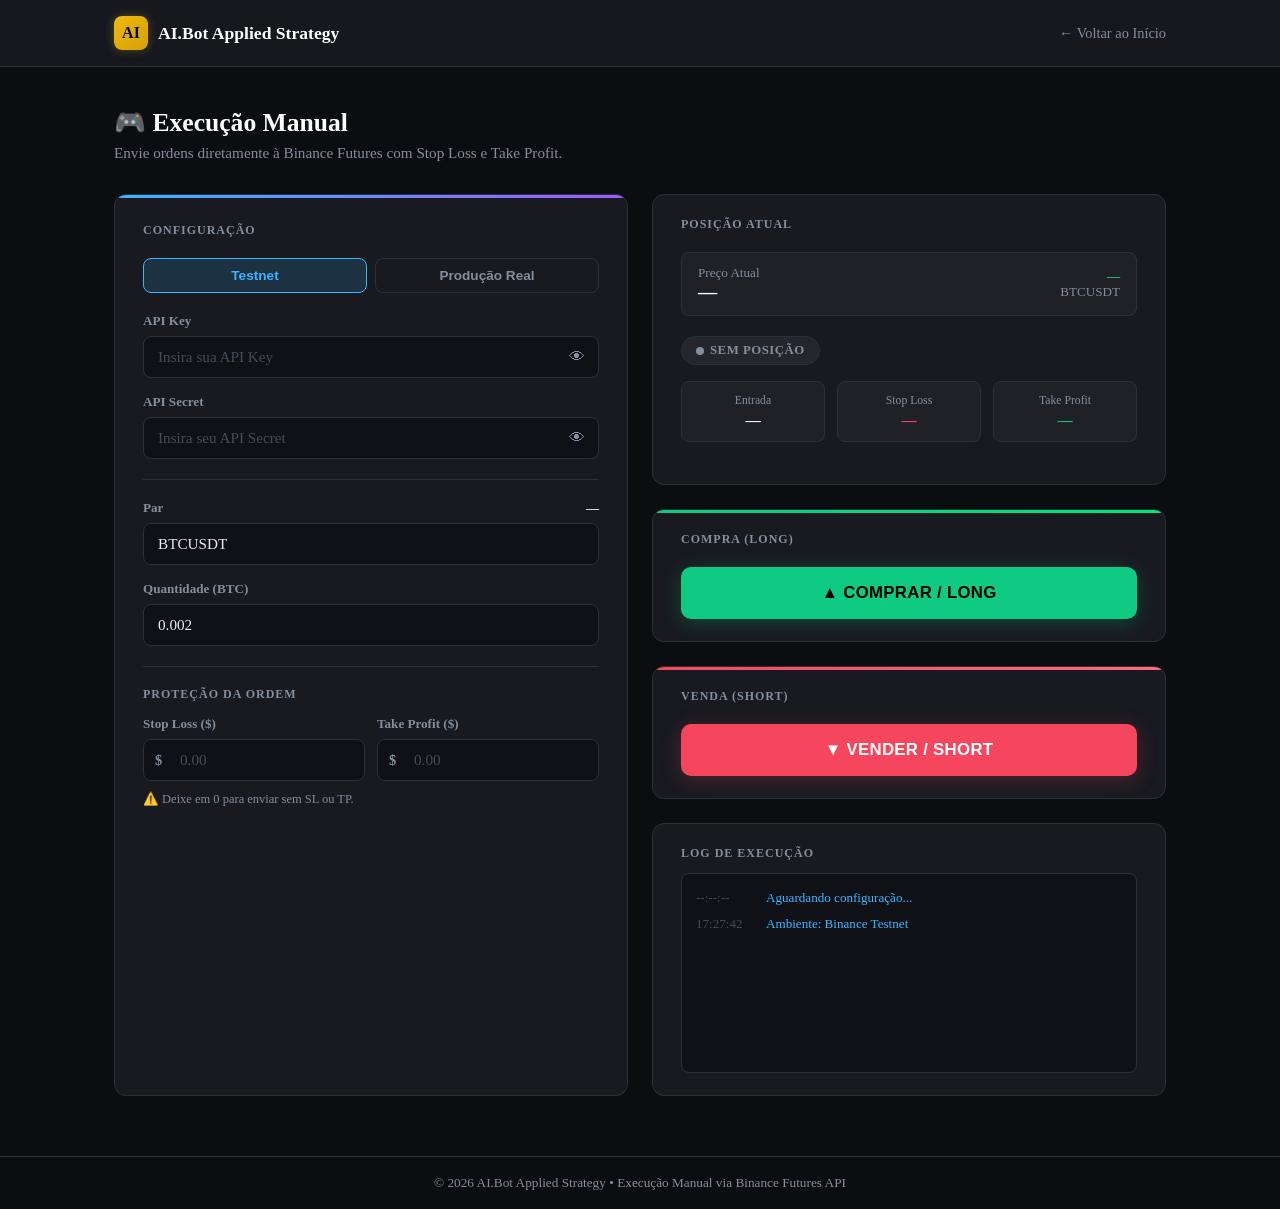
<file: pages/manual.html>
﻿<!DOCTYPE html>
<html lang="pt-BR">
<head>
    <meta charset="UTF-8">
    <meta name="viewport" content="width=device-width, initial-scale=1.0">
    <title>Execução Manual — AI.Bot</title>
    <meta name="description" content="Painel de execução manual de ordens na Binance Futures com Stop Loss e Take Profit.">
    <link rel="stylesheet" href="/css/global.css">
    <link rel="stylesheet" href="/css/manual.css">
</head><body>

<!-- Header -->
<header>
    <div class="navbar">
        <a href="/" class="brand-logo">
            <div class="logo-symbol">AI</div>
            <span>AI.Bot Applied Strategy</span>
        </a>
        <a href="/" class="nav-back" id="btn-back-home">← Voltar ao Início</a>
    </div>
</header>

<main>
    <h1 class="page-title">🎮 Execução Manual</h1>
    <p class="page-sub">Envie ordens diretamente à Binance Futures com Stop Loss e Take Profit.</p>

    <div class="panel-grid">

        <!-- ═══ Painel Esquerdo: Configuração ═══ -->
        <div class="card config-card">
            <div class="card-title">Configuração</div>

            <!-- Ambiente -->
            <div class="env-toggle">
                <button class="env-btn active-testnet" id="btn-env-testnet" onclick="setEnv('testnet')">Testnet</button>
                <button class="env-btn" id="btn-env-prod" onclick="setEnv('production')">Produção Real</button>
            </div>

            <!-- Credenciais -->
            <div class="form-group">
                <div class="form-label">API Key</div>
                <div class="pass-wrap">
                    <input type="password" id="api-key" placeholder="Insira sua API Key" autocomplete="off">
                    <button class="pass-toggle" onclick="togglePass('api-key', this)">👁</button>
                </div>
            </div>
            <div class="form-group">
                <div class="form-label">API Secret</div>
                <div class="pass-wrap">
                    <input type="password" id="api-secret" placeholder="Insira seu API Secret" autocomplete="off">
                    <button class="pass-toggle" onclick="togglePass('api-secret', this)">👁</button>
                </div>
            </div>

            <hr class="divider">

            <!-- Par e Quantidade -->
            <div class="form-group">
                <div class="form-label">Par <span id="lbl-price-inline">—</span></div>
                <input type="text" id="inp-symbol" value="BTCUSDT" placeholder="Ex: BTCUSDT" oninput="onSymbolChange()">
            </div>
            <div class="form-group">
                <div class="form-label">Quantidade (BTC)</div>
                <input type="number" id="inp-qty" value="0.002" step="0.001" min="0.001" placeholder="Ex: 0.002">
            </div>

            <hr class="divider">

            <!-- Stop Loss / Take Profit -->
            <div class="card-title" style="margin-bottom:14px;">Proteção da Ordem</div>
            <div class="sl-tp-row">
                <div class="form-group" style="margin-bottom:0">
                    <div class="form-label">Stop Loss ($)</div>
                    <div class="input-icon-wrap">
                        <span class="input-prefix">$</span>
                        <input type="number" id="inp-sl" placeholder="0.00" step="0.10" min="0">
                    </div>
                </div>
                <div class="form-group" style="margin-bottom:0">
                    <div class="form-label">Take Profit ($)</div>
                    <div class="input-icon-wrap">
                        <span class="input-prefix">$</span>
                        <input type="number" id="inp-tp" placeholder="0.00" step="0.10" min="0">
                    </div>
                </div>
            </div>

            <p style="font-size:.78rem; color:var(--text-muted); margin-top:10px;">
                ⚠️ Deixe em 0 para enviar sem SL ou TP.
            </p>
        </div>

        <!-- ═══ Painel Direito: Execução ═══ -->
        <div style="display:flex; flex-direction:column; gap:24px;">

            <!-- Posição Atual + Preço -->
            <div class="card" style="padding:22px 28px;">
                <div class="card-title">Posição Atual</div>

                <div class="price-info">
                    <div>
                        <div class="price-label">Preço Atual</div>
                        <div class="price-value" id="live-price">—</div>
                    </div>
                    <div style="text-align:right;">
                        <div class="price-change up" id="live-change">—</div>
                        <div class="price-label" id="live-symbol-lbl">BTCUSDT</div>
                    </div>
                </div>

                <div id="pos-badge" class="position-badge none">
                    <div class="pos-dot"></div>
                    <span id="pos-badge-text">SEM POSIÇÃO</span>
                </div>

                <div class="summary-grid">
                    <div class="summary-item">
                        <div class="summary-lbl">Entrada</div>
                        <div class="summary-val" id="sum-entry">—</div>
                    </div>
                    <div class="summary-item">
                        <div class="summary-lbl">Stop Loss</div>
                        <div class="summary-val" id="sum-sl" style="color:var(--red);">—</div>
                    </div>
                    <div class="summary-item">
                        <div class="summary-lbl">Take Profit</div>
                        <div class="summary-val" id="sum-tp" style="color:var(--green);">—</div>
                    </div>
                </div>
            </div>

            <!-- Botões de Ordem -->
            <div class="card green-card" style="padding:22px 28px;">
                <div class="card-title">Compra (LONG)</div>
                <button class="btn-buy" id="btn-buy" onclick="executeOrder('BUY')">
                    ▲ COMPRAR / LONG
                </button>
            </div>

            <div class="card red-card" style="padding:22px 28px;">
                <div class="card-title">Venda (SHORT)</div>
                <button class="btn-sell" id="btn-sell" onclick="executeOrder('SELL')">
                    ▼ VENDER / SHORT
                </button>
            </div>

            <!-- Log -->
            <div class="card" style="padding:22px 28px;">
                <div class="card-title" style="margin-bottom:12px;">Log de Execução</div>
                <div class="log-box" id="log-box">
                    <div class="log-line info">
                        <span class="log-time">--:--:--</span>
                        <span class="log-msg">Aguardando configuração...</span>
                    </div>
                </div>
            </div>

        </div>
    </div>
</main>

<footer>
    <p>&copy; 2026 AI.Bot Applied Strategy &bull; Execução Manual via Binance Futures API</p>
</footer>

<script>
    /* ── Estado ── */
    let env     = 'testnet';
    let wsPrice = null;
    let currentSymbol = 'BTCUSDT';
    let currentPrice  = 0;

    /* ── Init ── */
    window.addEventListener('DOMContentLoaded', () => {
        loadCreds();
        connectPriceWS(currentSymbol);
    });

    /* ── Ambiente ── */
    function setEnv(e) {
        env = e;
        document.getElementById('btn-env-testnet').className = 'env-btn' + (e === 'testnet' ? ' active-testnet' : '');
        document.getElementById('btn-env-prod').className    = 'env-btn' + (e === 'production' ? ' active-prod' : '');
        localStorage.setItem('manual_env', e);
        log(`Ambiente: ${e === 'testnet' ? 'Binance Testnet' : 'Produção Real'}`, 'info');
    }

    /* ── Símbolo ── */
    function onSymbolChange() {
        const sym = document.getElementById('inp-symbol').value.trim().toUpperCase();
        if (sym.length < 3) return;
        currentSymbol = sym;
        document.getElementById('live-symbol-lbl').textContent = sym;
        connectPriceWS(sym);
    }

    /* ── WebSocket de preço (Binance pública) ── */
    function connectPriceWS(symbol) {
        if (wsPrice) { wsPrice.onclose = null; wsPrice.close(); }
        wsPrice = new WebSocket(`wss://fstream.binance.com/ws/${symbol.toLowerCase()}@ticker`);
        wsPrice.onmessage = (e) => {
            try {
                const d = JSON.parse(e.data);
                currentPrice = parseFloat(d.c);
                const pct    = parseFloat(d.P);
                document.getElementById('live-price').textContent = '$' + currentPrice.toFixed(2);
                document.getElementById('lbl-price-inline').textContent = '$' + currentPrice.toFixed(2);
                const chEl = document.getElementById('live-change');
                chEl.textContent = (pct >= 0 ? '+' : '') + pct.toFixed(2) + '%';
                chEl.className   = 'price-change ' + (pct >= 0 ? 'up' : 'down');
            } catch(_) {}
        };
        wsPrice.onerror = () => {};
        wsPrice.onclose = () => setTimeout(() => connectPriceWS(symbol), 3000);
    }

    /* ── Credenciais ── */
    function loadCreds() {
        document.getElementById('api-key').value    = localStorage.getItem('manual_api_key')    || '';
        document.getElementById('api-secret').value = localStorage.getItem('manual_api_secret') || '';
        setEnv(localStorage.getItem('manual_env') || 'testnet');
    }

    function saveCreds() {
        localStorage.setItem('manual_api_key',    document.getElementById('api-key').value.trim());
        localStorage.setItem('manual_api_secret', document.getElementById('api-secret').value.trim());
    }

    function togglePass(inputId, btn) {
        const el = document.getElementById(inputId);
        if (el.type === 'password') { el.type = 'text';     btn.innerHTML = '🚫'; }
        else                        { el.type = 'password'; btn.innerHTML = '👁'; }
    }

    /* ── Executar Ordem ── */
    async function executeOrder(side) {
        saveCreds();
        const apiKey    = document.getElementById('api-key').value.trim();
        const apiSecret = document.getElementById('api-secret').value.trim();
        const symbol    = document.getElementById('inp-symbol').value.trim().toUpperCase() || 'BTCUSDT';
        const qty       = parseFloat(document.getElementById('inp-qty').value)   || 0;
        const sl        = parseFloat(document.getElementById('inp-sl').value)    || 0;
        const tp        = parseFloat(document.getElementById('inp-tp').value)    || 0;

        if (!apiKey || !apiSecret) { log('❌ Configure API Key e Secret antes de operar.', 'err'); return; }
        if (qty <= 0)              { log('❌ Quantidade inválida.', 'err'); return; }

        const btnBuy  = document.getElementById('btn-buy');
        const btnSell = document.getElementById('btn-sell');
        btnBuy.disabled = btnSell.disabled = true;

        log(`⏳ Enviando ${side === 'BUY' ? 'COMPRA (LONG)' : 'VENDA (SHORT)'} — ${qty} ${symbol}...`, 'info');

        const body = {
            apiKey, apiSecret,
            testnet:    env === 'testnet',
            symbol,
            side,
            type:       'MARKET',
            quantity:   qty,
            stopLoss:   sl > 0 ? sl  : undefined,
            takeProfit: tp > 0 ? tp  : undefined
        };

        try {
            const res  = await fetch('/api/order', {
                method:  'POST',
                headers: { 'Content-Type': 'application/json' },
                body:    JSON.stringify(body)
            });
            const data = await res.json();

            if (!res.ok || data.error) {
                log(`❌ Erro: ${data.error || JSON.stringify(data)}`, 'err');
            } else {
                log(`✅ Ordem ${side} executada! Preço ≈ $${currentPrice.toFixed(2)}, Qty: ${qty}`, 'ok');
                if (sl > 0) log(`🔒 Stop Loss enviado: $${sl}`, 'warn');
                if (tp > 0) log(`🎯 Take Profit enviado: $${tp}`, 'ok');

                // Atualiza badge de posição
                updatePosBadge(side, currentPrice, sl, tp);
            }
        } catch (err) {
            log(`❌ Exceção: ${err.message}`, 'err');
        } finally {
            btnBuy.disabled = btnSell.disabled = false;
        }
    }

    /* ── Badge de posição ── */
    function updatePosBadge(side, price, sl, tp) {
        const badge   = document.getElementById('pos-badge');
        const badgeTxt = document.getElementById('pos-badge-text');
        const isLong  = side === 'BUY';
        badge.className  = 'position-badge ' + (isLong ? 'long' : 'short');
        badgeTxt.textContent = isLong ? '▲ POSIÇÃO LONG ABERTA' : '▼ POSIÇÃO SHORT ABERTA';
        document.getElementById('sum-entry').textContent = '$' + price.toFixed(2);
        document.getElementById('sum-sl').textContent    = sl > 0 ? '$' + sl.toFixed(2) : '—';
        document.getElementById('sum-tp').textContent    = tp > 0 ? '$' + tp.toFixed(2) : '—';
    }

    /* ── Log ── */
    function log(msg, type = '') {
        const box  = document.getElementById('log-box');
        const now  = new Date().toLocaleTimeString('pt-BR', { hour:'2-digit', minute:'2-digit', second:'2-digit' });
        const line = document.createElement('div');
        line.className = 'log-line ' + type;
        line.innerHTML = `<span class="log-time">${now}</span><span class="log-msg">${msg}</span>`;
        box.appendChild(line);
        box.scrollTop = box.scrollHeight;
        while (box.children.length > 50) box.removeChild(box.firstChild);
    }
</script>
</body>
</html>
</file>
<file: css/global.css>
/* ============================================================
   global.css — Variáveis CSS, Reset e Base Compartilhada
   Usado por: index.html, strategy_rsi_macd.html,
              tendencias_medias_movel.html, strategy_bandas_bollinger.html
   ============================================================ */

/* --- Fontes compartilhadas --- */
@import url('https://fonts.googleapis.com/css2?family=Inter:wght@300;400;500;600;700&family=Plus+Jakarta+Sans:wght@600;800&display=swap');

/* --- Reset --- */
*, *::before, *::after {
    box-sizing: border-box;
    margin: 0;
    padding: 0;
}

/* --- Variáveis de cor compartilhadas --- */
:root {
    /* Paleta de Trading (painéis de bot) */
    --bg-dark:      #0b0e11;
    --bg-card:      #1e2329;
    --bg-toolbar:   #181a20;
    --border-color: #2b313a;
    --text-primary: #eaecef;
    --text-muted:   #848e9c;
    --color-green:  #0ecb81;
    --color-red:    #f6465d;
    --color-yellow: #f0b90b;
    --color-cyan:   #38b6ff;
    --color-purple: #a259ff;

    /* Paleta da Home (index) */
    --bg-base:           #07050e;
    --bg-deep:           #0e0a1f;
    --bg-card-home:      rgba(19, 14, 38, 0.85);
    --border-card:       rgba(168, 85, 247, 0.22);
    --border-card-hover: rgba(192, 132, 252, 0.5);
    --accent-purple:     #a855f7;
    --accent-cyan:       #38bdf8;
    --accent-yellow:     #f0b90b;
    --text-main:         #f8fafc;

    /* Fontes */
    --font-main:    'Inter', -apple-system, BlinkMacSystemFont, "Segoe UI", Roboto, sans-serif;
    --font-body:    'Inter', system-ui, -apple-system, sans-serif;
    --font-display: 'Plus Jakarta Sans', sans-serif;

    /* Layout dos painéis de bot */
    --panel-right-w: 268px;
}

/* --- Utilitários de cor (usados nos painéis de bot) --- */
.text-green  { color: var(--color-green)  !important; }
.text-red    { color: var(--color-red)    !important; }
.text-yellow { color: var(--color-yellow) !important; }
.text-cyan   { color: var(--color-cyan)   !important; }
.text-white  { color: #fff !important; }
</file>
<file: css/manual.css>
/* ============================================================
   manual.css — Estilos da página de Execução Manual (manual.html)
   Depende de: css/global.css
   ============================================================ */

:root {
    --bg-dark:       #0b0e11;
    --bg-card:       #181a20;
    --bg-input:      #0f1117;
    --border:        #2b313a;
    --border-focus:  #444c58;
    --yellow:        #f0b90b;
    --yellow-hover:  #fcd535;
    --green:         #0ecb81;
    --green-dark:    #088a57;
    --red:           #f6465d;
    --red-dark:      #b5233a;
    --blue:          #38b6ff;
    --text-main:     #eaedf1;
    --text-muted:    #848e9c;
    --radius:        12px;
}

body {
    background: var(--bg-dark);
    color: var(--text-main);
    min-height: 100vh;
    display: flex;
    flex-direction: column;
}

/* ── Header ── */
header {
    border-bottom: 1px solid var(--border);
    background: rgba(24,26,32,0.92);
    backdrop-filter: blur(12px);
    position: sticky;
    top: 0;
    z-index: 100;
}
.navbar {
    max-width: 1100px;
    margin: 0 auto;
    padding: 16px 24px;
    display: flex;
    justify-content: space-between;
    align-items: center;
}
.brand-logo {
    display: flex; align-items: center; gap: 10px;
    text-decoration: none; color: #fff;
    font-weight: 800; font-size: 1.1rem;
}
.logo-symbol {
    width: 34px; height: 34px;
    background: linear-gradient(135deg, var(--yellow), #d4a007);
    color: #000; border-radius: 8px;
    display: flex; align-items: center; justify-content: center;
    font-weight: 900; font-size: 1rem;
    box-shadow: 0 0 10px rgba(240,185,11,.3);
}
.nav-back {
    display: flex; align-items: center; gap: 6px;
    text-decoration: none; color: var(--text-muted);
    font-size: 0.9rem; font-weight: 500;
    transition: color .2s;
}
.nav-back:hover { color: #fff; }

/* ── Page Layout ── */
main {
    flex: 1;
    max-width: 1100px;
    margin: 0 auto;
    padding: 40px 24px 60px;
    width: 100%;
}

.page-title {
    font-size: 1.6rem;
    font-weight: 800;
    margin-bottom: 6px;
    color: #fff;
}
.page-sub {
    color: var(--text-muted);
    font-size: 0.95rem;
    margin-bottom: 32px;
}

/* ── Grid ── */
.panel-grid {
    display: grid;
    grid-template-columns: 1fr 1fr;
    gap: 24px;
}

@media (max-width: 768px) {
    .panel-grid { grid-template-columns: 1fr; }
}

/* ── Card ── */
.card {
    background: var(--bg-card);
    border: 1px solid var(--border);
    border-radius: var(--radius);
    padding: 28px;
    position: relative;
    overflow: hidden;
}
.card::before {
    content: '';
    position: absolute;
    top: 0; left: 0; right: 0;
    height: 3px;
}
.card.green-card::before { background: linear-gradient(90deg, var(--green), #00e676); }
.card.red-card::before   { background: linear-gradient(90deg, var(--red), #ff6b7a); }
.card.config-card::before { background: linear-gradient(90deg, var(--blue), #a259ff); }

.card-title {
    font-size: 0.75rem;
    font-weight: 700;
    text-transform: uppercase;
    letter-spacing: 1px;
    color: var(--text-muted);
    margin-bottom: 20px;
}

/* ── Env Toggle ── */
.env-toggle {
    display: flex;
    gap: 8px;
    margin-bottom: 20px;
}
.env-btn {
    flex: 1;
    padding: 9px 0;
    border: 1px solid var(--border);
    background: transparent;
    color: var(--text-muted);
    font-weight: 600;
    font-size: 0.85rem;
    border-radius: 8px;
    cursor: pointer;
    transition: all .2s;
}
.env-btn.active-testnet { background: rgba(56,182,255,.15); border-color: var(--blue); color: var(--blue); }
.env-btn.active-prod    { background: rgba(246,70,93,.15);  border-color: var(--red);  color: var(--red); }
.env-btn:hover:not(.active-testnet):not(.active-prod) { border-color: var(--border-focus); color: #fff; }

/* ── Form ── */
.form-group {
    margin-bottom: 16px;
}
.form-label {
    display: flex;
    justify-content: space-between;
    font-size: 0.82rem;
    color: var(--text-muted);
    font-weight: 600;
    margin-bottom: 7px;
}
.form-label span { color: var(--text-main); font-weight: 700; }

input[type="text"],
input[type="number"],
input[type="password"] {
    width: 100%;
    background: var(--bg-input);
    border: 1px solid var(--border);
    border-radius: 8px;
    padding: 11px 14px;
    color: var(--text-main);
    font-size: 0.95rem;
    font-family: inherit;
    outline: none;
    transition: border-color .2s;
}
input:focus { border-color: var(--blue); }
input::placeholder { color: #444c58; }

.input-icon-wrap {
    position: relative;
}
.input-icon-wrap input { padding-left: 36px; }
.input-prefix {
    position: absolute;
    left: 12px;
    top: 50%;
    transform: translateY(-50%);
    color: var(--text-muted);
    font-size: 0.9rem;
    pointer-events: none;
    font-weight: 600;
}

.pass-wrap { position: relative; }
.pass-toggle {
    position: absolute;
    right: 10px; top: 50%;
    transform: translateY(-50%);
    background: none;
    border: none;
    color: var(--text-muted);
    cursor: pointer;
    font-size: 1rem;
    padding: 2px 4px;
}
.pass-toggle:hover { color: #fff; }

/* ── Divider ── */
.divider {
    border: none;
    border-top: 1px solid var(--border);
    margin: 20px 0;
}

/* ── SL/TP row ── */
.sl-tp-row {
    display: grid;
    grid-template-columns: 1fr 1fr;
    gap: 12px;
}

/* ── Price info ── */
.price-info {
    display: flex;
    align-items: center;
    justify-content: space-between;
    background: rgba(255,255,255,.03);
    border: 1px solid var(--border);
    border-radius: 8px;
    padding: 12px 16px;
    margin-bottom: 20px;
}
.price-label { font-size: 0.82rem; color: var(--text-muted); }
.price-value { font-size: 1.2rem; font-weight: 800; color: #fff; }
.price-change { font-size: 0.82rem; font-weight: 700; }
.price-change.up   { color: var(--green); }
.price-change.down { color: var(--red); }

/* ── Buttons ── */
.btn-buy, .btn-sell {
    width: 100%;
    padding: 16px;
    border: none;
    border-radius: 10px;
    font-size: 1.05rem;
    font-weight: 800;
    cursor: pointer;
    transition: all .2s ease;
    display: flex;
    align-items: center;
    justify-content: center;
    gap: 8px;
    letter-spacing: 0.3px;
}
.btn-buy {
    background: var(--green);
    color: #000;
    box-shadow: 0 4px 20px rgba(14,203,129,.25);
}
.btn-buy:hover  { background: #0fdf8e; box-shadow: 0 6px 28px rgba(14,203,129,.4); transform: translateY(-1px); }
.btn-buy:active { transform: translateY(0); }

.btn-sell {
    background: var(--red);
    color: #fff;
    box-shadow: 0 4px 20px rgba(246,70,93,.25);
}
.btn-sell:hover  { background: #ff5a6f; box-shadow: 0 6px 28px rgba(246,70,93,.4); transform: translateY(-1px); }
.btn-sell:active { transform: translateY(0); }

.btn-buy:disabled, .btn-sell:disabled {
    opacity: .4; cursor: not-allowed; transform: none;
}

/* ── Log / Status ── */
.log-box {
    background: var(--bg-input);
    border: 1px solid var(--border);
    border-radius: 8px;
    padding: 14px;
    height: 200px;
    overflow-y: auto;
    display: flex;
    flex-direction: column;
    gap: 6px;
}
.log-line {
    font-size: 0.82rem;
    display: flex;
    gap: 10px;
    line-height: 1.5;
}
.log-time { color: #444c58; min-width: 60px; flex-shrink: 0; }
.log-line.ok    .log-msg { color: var(--green); }
.log-line.err   .log-msg { color: var(--red); }
.log-line.info  .log-msg { color: var(--blue); }
.log-line.warn  .log-msg { color: var(--yellow); }
.log-msg { color: var(--text-main); word-break: break-word; }

/* ── Position indicator ── */
.position-badge {
    display: inline-flex;
    align-items: center;
    gap: 6px;
    padding: 6px 14px;
    border-radius: 20px;
    font-size: 0.8rem;
    font-weight: 700;
    letter-spacing: 0.5px;
    margin-bottom: 16px;
}
.position-badge.none  { background: rgba(255,255,255,.05); color: var(--text-muted); border: 1px solid var(--border); }
.position-badge.long  { background: rgba(14,203,129,.12); color: var(--green); border: 1px solid rgba(14,203,129,.3); }
.position-badge.short { background: rgba(246,70,93,.12);  color: var(--red);   border: 1px solid rgba(246,70,93,.3); }

.pos-dot { width: 8px; height: 8px; border-radius: 50%; background: currentColor; }

/* ── Summary row ── */
.summary-grid {
    display: grid;
    grid-template-columns: repeat(3, 1fr);
    gap: 12px;
    margin-bottom: 20px;
}
.summary-item {
    background: rgba(255,255,255,.03);
    border: 1px solid var(--border);
    border-radius: 8px;
    padding: 12px;
    text-align: center;
}
.summary-lbl { font-size: 0.73rem; color: var(--text-muted); margin-bottom: 4px; }
.summary-val { font-size: 0.95rem; font-weight: 700; color: #fff; }

/* ── Scrollbar ── */
.log-box::-webkit-scrollbar { width: 4px; }
.log-box::-webkit-scrollbar-track { background: transparent; }
.log-box::-webkit-scrollbar-thumb { background: #2b313a; border-radius: 4px; }

footer {
    border-top: 1px solid var(--border);
    padding: 18px 24px;
    text-align: center;
    font-size: 0.83rem;
    color: var(--text-muted);
}
</file>
